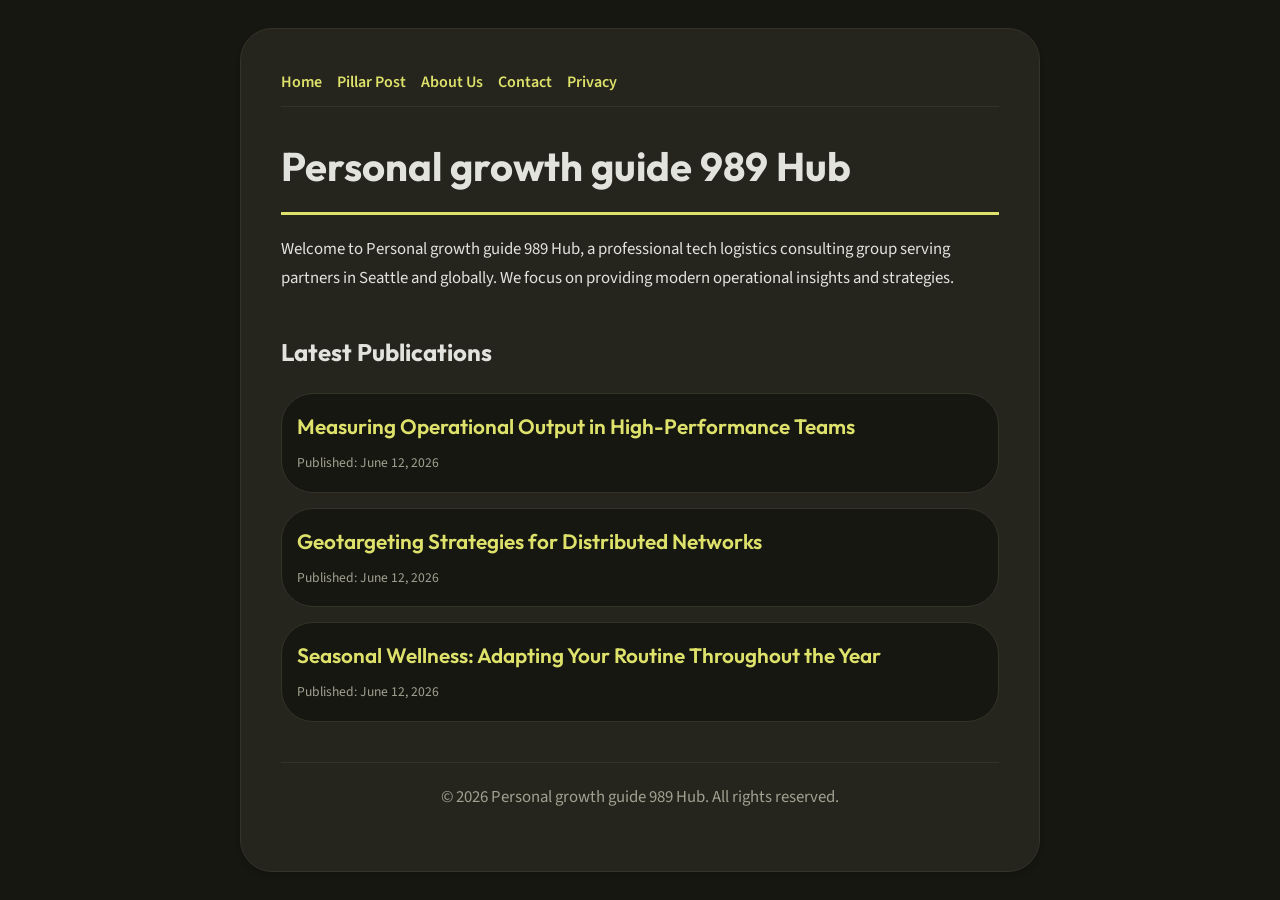
<file: index.html>
<!DOCTYPE html>
<html lang="en">
<head>
    <meta charset="UTF-8">
    <meta name="viewport" content="width=device-width, initial-scale=1.0">
    <title>Personal growth guide 989 Hub | Tech Logistics - Seattle</title>
    <meta name="description" content="Welcome to Personal growth guide 989 Hub, a professional tech logistics consulting group serving partners in Seattle and globally. We focus on providing modern operational insights and strategies.">
    <meta name="geo.region" content="US-WA" />
    <meta name="geo.placename" content="Seattle" />
    <meta name="geo.position" content="47.6062;-122.3321" />
    <meta name="ICBM" content="47.6062, -122.3321" />
    <link rel="stylesheet" href="style.css">
    <script type="application/ld+json">
{
  "@context": "https://schema.org",
  "@type": "LocalBusiness",
  "name": "Personal growth guide 989 Hub",
  "url": "https://personal-growth-guide-989.github.io",
  "telephone": "+1-206-555-0155",
  "address": {
    "@type": "PostalAddress",
    "addressLocality": "Seattle",
    "addressRegion": "WA",
    "postalCode": "98101",
    "addressCountry": "US"
  },
  "geo": {
    "@type": "GeoCoordinates",
    "latitude": 47.6062,
    "longitude": -122.3321
  }
}
</script>
</head>
<body>
    
        <div class="container" style="max-width: 800px;">
            <nav style="display: flex; gap: 15px; margin-bottom: 25px; border-bottom: 1px solid var(--border-color); padding-bottom: 10px; overflow-x: auto; flex-wrap: wrap;">
            <a href="index.html">Home</a>
            <a href="measuring-operational-output-in-high-performance-teams.html">Pillar Post</a>
            <a href="about.html">About Us</a>
            <a href="contact.html">Contact</a>
            <a href="privacy.html">Privacy</a>
        </nav>
            <h1>Personal growth guide 989 Hub</h1>
            <p>Welcome to Personal growth guide 989 Hub, a professional tech logistics consulting group serving partners in Seattle and globally. We focus on providing modern operational insights and strategies.</p>
            <h2 style="margin-top: 40px;">Latest Publications</h2>
            <ul style="list-style-type: none; padding-left: 0;">
                <li style="background: var(--bg-color); padding: 15px; border-radius: var(--border-radius); border: 1px solid var(--border-color); margin-bottom: 15px;">
                <h3 style="margin-bottom: 5px; font-size: 1.3rem;"><a href="measuring-operational-output-in-high-performance-teams.html">Measuring Operational Output in High-Performance Teams</a></h3>
                <span style="font-size:0.85rem; color: var(--muted-text)">Published: June 12, 2026</span>
            </li>
<li style="background: var(--bg-color); padding: 15px; border-radius: var(--border-radius); border: 1px solid var(--border-color); margin-bottom: 15px;">
                <h3 style="margin-bottom: 5px; font-size: 1.3rem;"><a href="geotargeting-strategies-for-distributed-networks.html">Geotargeting Strategies for Distributed Networks</a></h3>
                <span style="font-size:0.85rem; color: var(--muted-text)">Published: June 12, 2026</span>
            </li>
<li style="background: var(--bg-color); padding: 15px; border-radius: var(--border-radius); border: 1px solid var(--border-color); margin-bottom: 15px;">
                <h3 style="margin-bottom: 5px; font-size: 1.3rem;"><a href="seasonal-wellness-adapting-your-routine-throughout-the-year.html">Seasonal Wellness: Adapting Your Routine Throughout the Year</a></h3>
                <span style="font-size:0.85rem; color: var(--muted-text)">Published: June 12, 2026</span>
            </li>

            </ul>
            <footer>
                <p>&copy; 2026 Personal growth guide 989 Hub. All rights reserved.</p>
            </footer>
        </div>
        
</body>
</html>
</file>
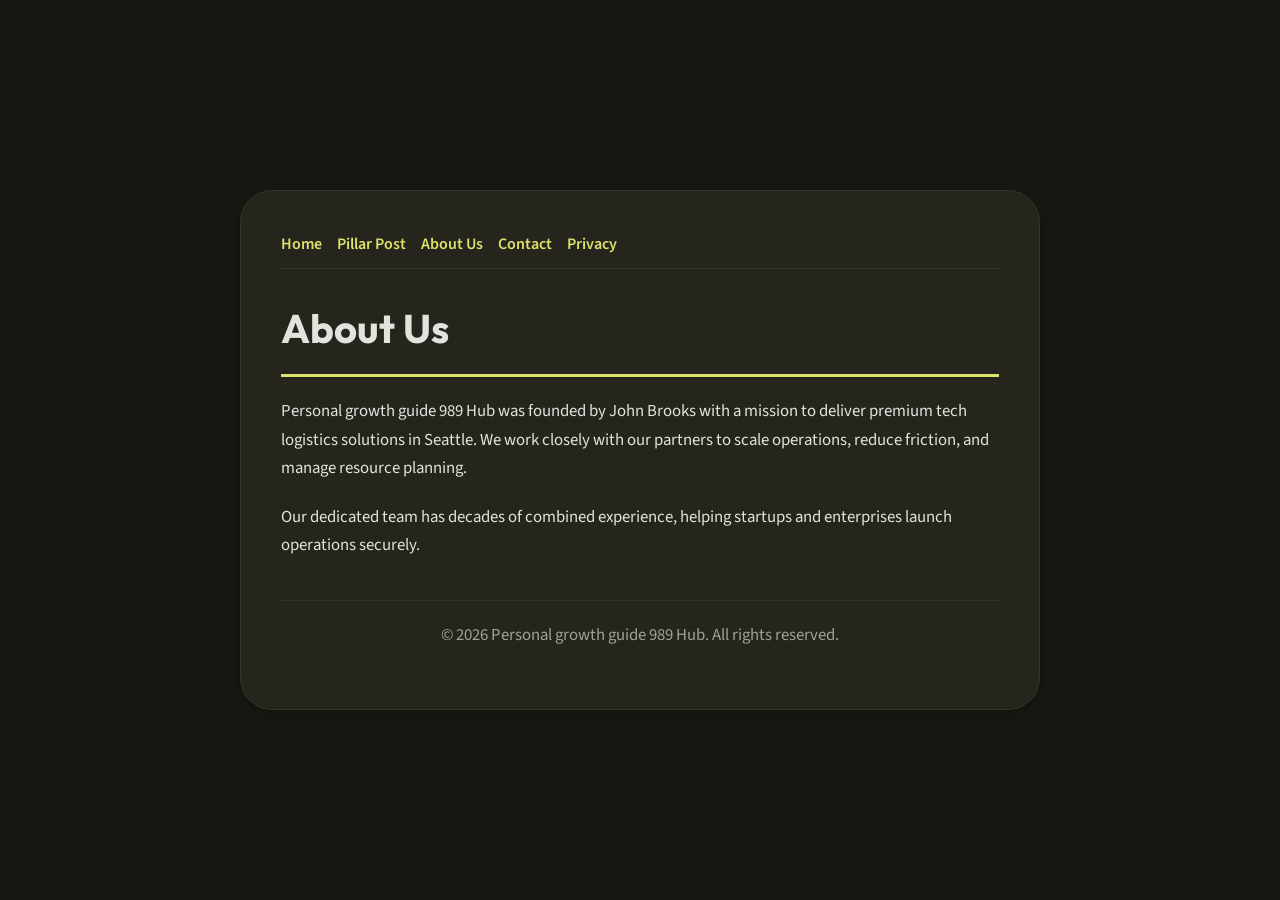
<file: about.html>
<!DOCTYPE html>
<html lang="en">
<head>
    <meta charset="UTF-8">
    <meta name="viewport" content="width=device-width, initial-scale=1.0">
    <title>About Us | Personal growth guide 989 Hub</title>
    <meta name="description" content="Personal growth guide 989 Hub was founded by John Brooks with a mission to deliver premium tech logistics solutions in Seattle. We work closely with our partners to scale operations, reduce friction, and manage resource planning.">
    <meta name="geo.region" content="US-WA" />
    <meta name="geo.placename" content="Seattle" />
    <meta name="geo.position" content="47.6062;-122.3321" />
    <meta name="ICBM" content="47.6062, -122.3321" />
    <link rel="stylesheet" href="style.css">
</head>
<body>
    
        <div class="container" style="max-width: 800px;">
            <nav style="display: flex; gap: 15px; margin-bottom: 25px; border-bottom: 1px solid var(--border-color); padding-bottom: 10px; overflow-x: auto; flex-wrap: wrap;">
            <a href="index.html">Home</a>
            <a href="measuring-operational-output-in-high-performance-teams.html">Pillar Post</a>
            <a href="about.html">About Us</a>
            <a href="contact.html">Contact</a>
            <a href="privacy.html">Privacy</a>
        </nav>
            <h1>About Us</h1>
            <p>Personal growth guide 989 Hub was founded by John Brooks with a mission to deliver premium tech logistics solutions in Seattle. We work closely with our partners to scale operations, reduce friction, and manage resource planning.</p>
            <p>Our dedicated team has decades of combined experience, helping startups and enterprises launch operations securely.</p>
            <footer>
                <p>&copy; 2026 Personal growth guide 989 Hub. All rights reserved.</p>
            </footer>
        </div>
        
</body>
</html>
</file>
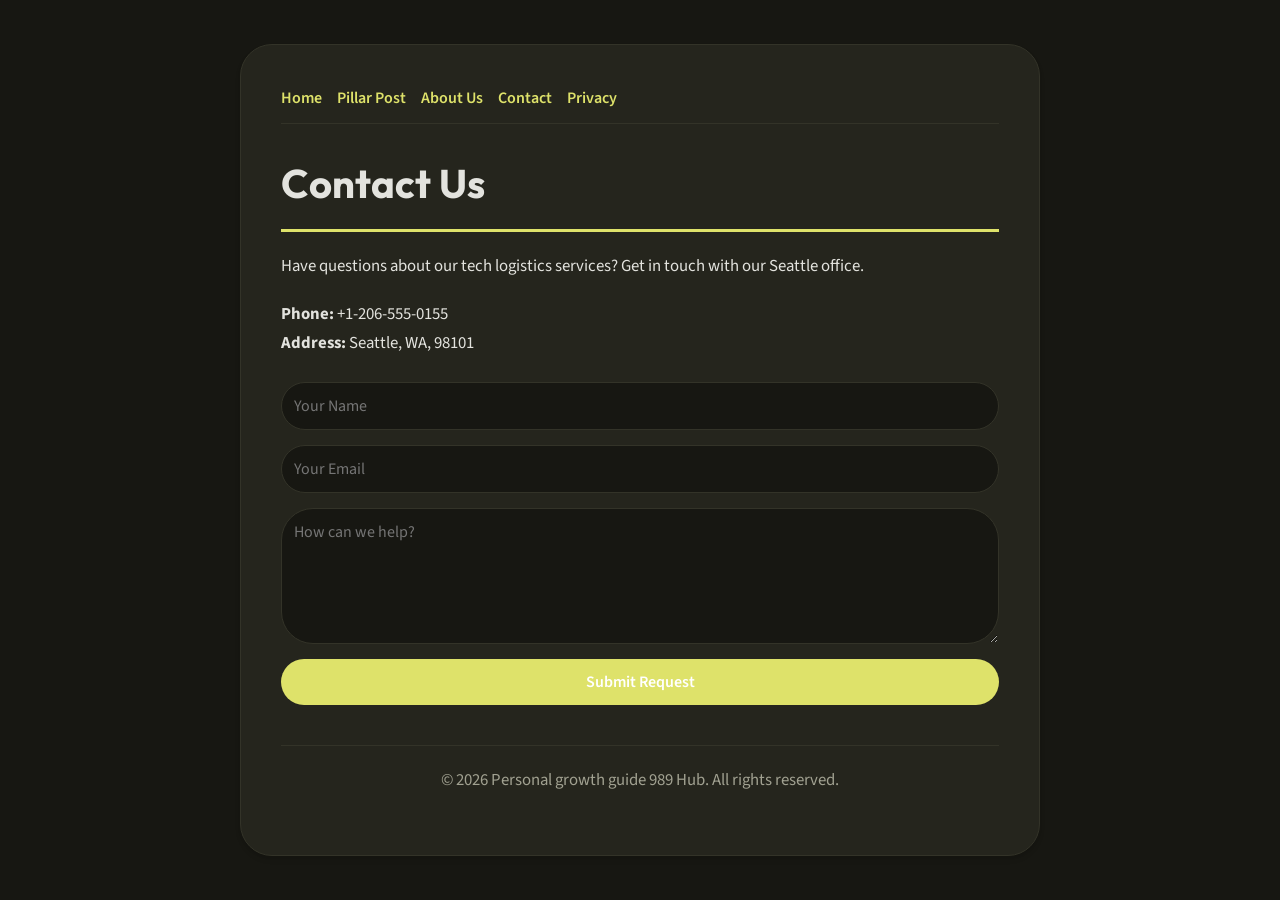
<file: contact.html>
<!DOCTYPE html>
<html lang="en">
<head>
    <meta charset="UTF-8">
    <meta name="viewport" content="width=device-width, initial-scale=1.0">
    <title>Contact Us | Personal growth guide 989 Hub</title>
    <meta name="description" content="Have questions about our tech logistics services? Get in touch with our Seattle office.">
    <meta name="geo.region" content="US-WA" />
    <meta name="geo.placename" content="Seattle" />
    <meta name="geo.position" content="47.6062;-122.3321" />
    <meta name="ICBM" content="47.6062, -122.3321" />
    <link rel="stylesheet" href="style.css">
</head>
<body>
    
        <div class="container" style="max-width: 800px;">
            <nav style="display: flex; gap: 15px; margin-bottom: 25px; border-bottom: 1px solid var(--border-color); padding-bottom: 10px; overflow-x: auto; flex-wrap: wrap;">
            <a href="index.html">Home</a>
            <a href="measuring-operational-output-in-high-performance-teams.html">Pillar Post</a>
            <a href="about.html">About Us</a>
            <a href="contact.html">Contact</a>
            <a href="privacy.html">Privacy</a>
        </nav>
            <h1>Contact Us</h1>
            <p>Have questions about our tech logistics services? Get in touch with our Seattle office.</p>
            <p><strong>Phone:</strong> +1-206-555-0155<br><strong>Address:</strong> Seattle, WA, 98101</p>
            <form action="https://formspree.io/f/placeholder" method="POST">
                <input type="text" name="name" placeholder="Your Name" required>
                <input type="email" name="email" placeholder="Your Email" required>
                <textarea name="message" placeholder="How can we help?" rows="5" required></textarea>
                <button type="submit">Submit Request</button>
            </form>
            <footer>
                <p>&copy; 2026 Personal growth guide 989 Hub. All rights reserved.</p>
            </footer>
        </div>
        
</body>
</html>
</file>
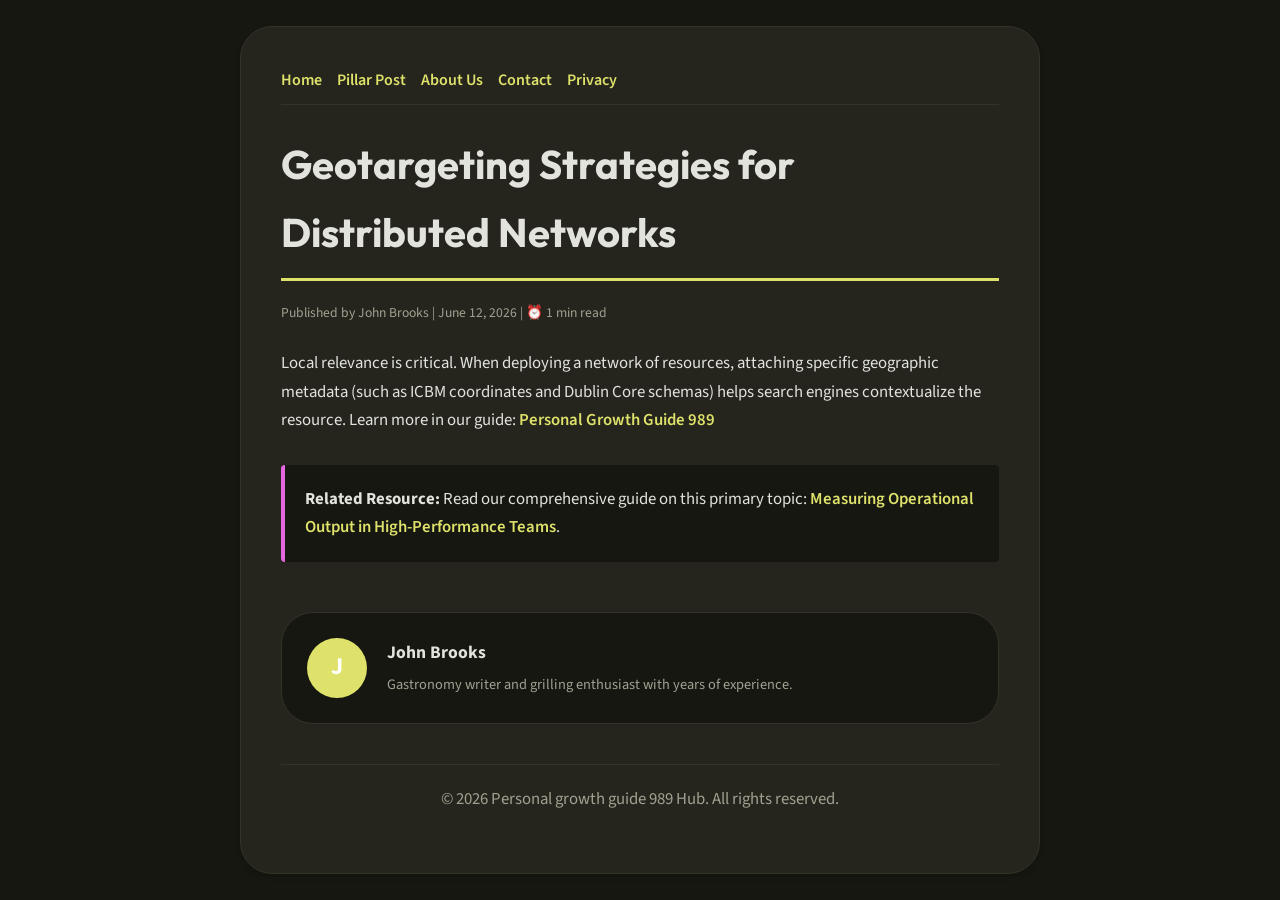
<file: geotargeting-strategies-for-distributed-networks.html>
<!DOCTYPE html>
<html lang="en">
<head>
    <meta charset="UTF-8">
    <meta name="viewport" content="width=device-width, initial-scale=1.0">
    <title>Geotargeting Strategies for Distributed Networks - Personal growth guide 989 Hub</title>
    <meta name="description" content="Geotargeting Strategies for Distributed Networks">
    <meta name="geo.region" content="US-WA" />
    <meta name="geo.placename" content="Seattle" />
    <meta name="geo.position" content="47.6062;-122.3321" />
    <meta name="ICBM" content="47.6062, -122.3321" />
    <link rel="stylesheet" href="style.css">
</head>
<body>
    
            <div class="container" style="max-width: 800px;">
                <nav style="display: flex; gap: 15px; margin-bottom: 25px; border-bottom: 1px solid var(--border-color); padding-bottom: 10px; overflow-x: auto; flex-wrap: wrap;">
            <a href="index.html">Home</a>
            <a href="measuring-operational-output-in-high-performance-teams.html">Pillar Post</a>
            <a href="about.html">About Us</a>
            <a href="contact.html">Contact</a>
            <a href="privacy.html">Privacy</a>
        </nav>
                <h1>Geotargeting Strategies for Distributed Networks</h1>
                <div style="font-size:0.85rem; color: var(--muted-text); margin-bottom: 25px;">
                    Published by John Brooks | June 12, 2026 | ⏰ 1 min read
                </div>
                <article style="margin-top: 20px;">
                    <p>Local relevance is critical. When deploying a network of resources, attaching specific geographic metadata (such as ICBM coordinates and Dublin Core schemas) helps search engines contextualize the resource. Learn more in our guide: <a href="https://dwnldfullmovie-create.github.io/hub-personal-growth-415/effective-project-management-and-operational-efficiency.html">Personal Growth Guide 989</a></p>
                    <div class="link-resource" style="margin-top: 30px; padding: 20px; border-left: 4px solid var(--accent-color); background: var(--bg-color); border-radius: 4px;"><p style="margin: 0;"><strong>Related Resource:</strong> Read our comprehensive guide on this primary topic: <a href="measuring-operational-output-in-high-performance-teams.html">Measuring Operational Output in High-Performance Teams</a>.</p></div>
                </article>
                
            <div class="author-box" style="margin-top: 50px; padding: 25px; background: var(--bg-color); border: 1px solid var(--border-color); border-radius: var(--border-radius); display: flex; gap: 20px; align-items: center;">
                <div style="width: 60px; height: 60px; border-radius: 50%; background: var(--primary-color); display: flex; align-items: center; justify-content: center; color: white; font-weight: bold; font-size: 1.5rem;">J</div>
                <div>
                    <h4 style="margin-bottom: 5px; font-weight: bold; font-size: 1.1rem;">John Brooks</h4>
                    <p style="margin: 0; font-size: 0.9rem; color: var(--muted-text);">Gastronomy writer and grilling enthusiast with years of experience.</p>
                </div>
            </div>
            
                <footer>
                    <p>&copy; 2026 Personal growth guide 989 Hub. All rights reserved.</p>
                </footer>
            </div>
            
</body>
</html>
</file>
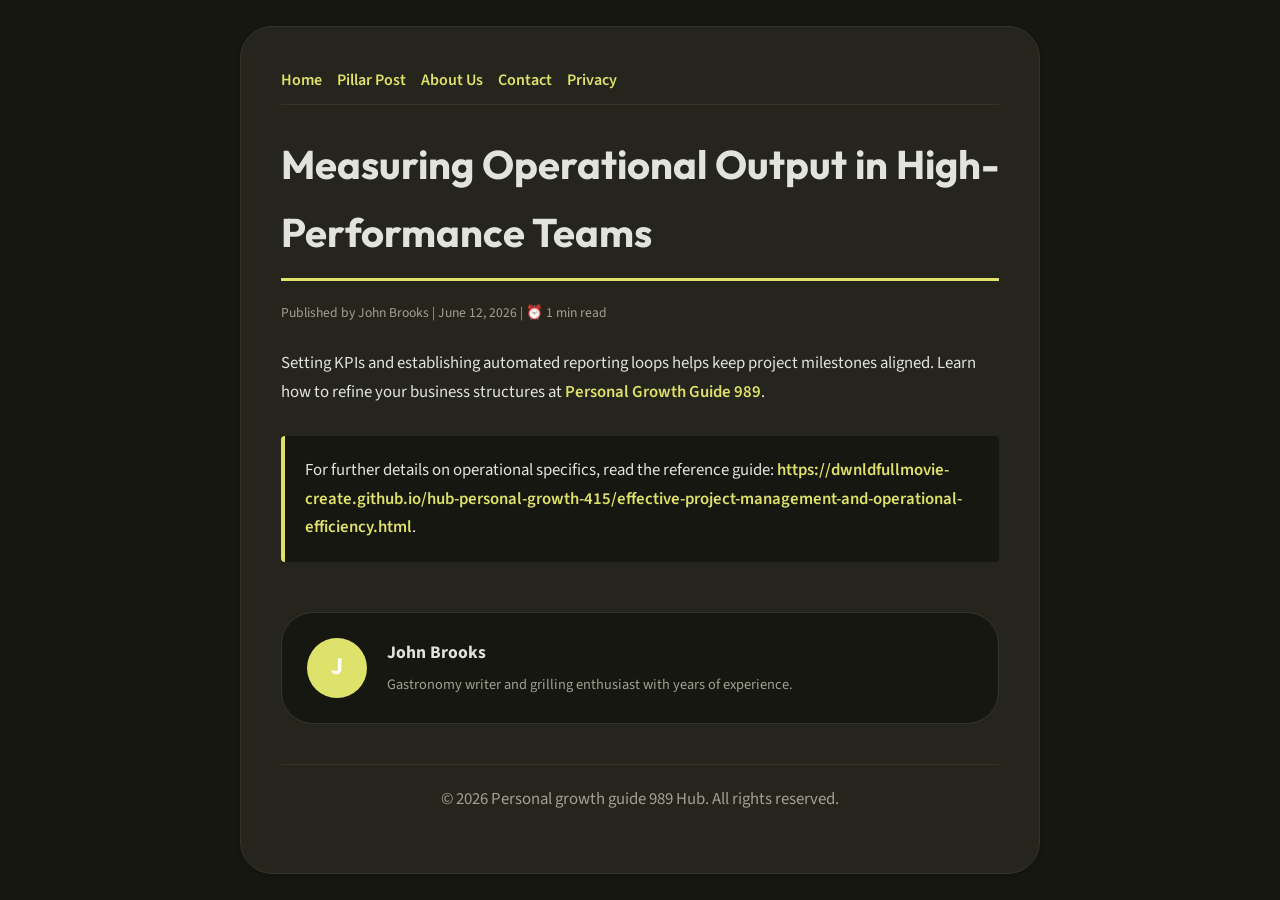
<file: measuring-operational-output-in-high-performance-teams.html>
<!DOCTYPE html>
<html lang="en">
<head>
    <meta charset="UTF-8">
    <meta name="viewport" content="width=device-width, initial-scale=1.0">
    <title>Measuring Operational Output in High-Performance Teams - Personal growth guide 989 Hub</title>
    <meta name="description" content="Measuring Operational Output in High-Performance Teams">
    <meta name="geo.region" content="US-WA" />
    <meta name="geo.placename" content="Seattle" />
    <meta name="geo.position" content="47.6062;-122.3321" />
    <meta name="ICBM" content="47.6062, -122.3321" />
    <link rel="stylesheet" href="style.css">
</head>
<body>
    
            <div class="container" style="max-width: 800px;">
                <nav style="display: flex; gap: 15px; margin-bottom: 25px; border-bottom: 1px solid var(--border-color); padding-bottom: 10px; overflow-x: auto; flex-wrap: wrap;">
            <a href="index.html">Home</a>
            <a href="measuring-operational-output-in-high-performance-teams.html">Pillar Post</a>
            <a href="about.html">About Us</a>
            <a href="contact.html">Contact</a>
            <a href="privacy.html">Privacy</a>
        </nav>
                <h1>Measuring Operational Output in High-Performance Teams</h1>
                <div style="font-size:0.85rem; color: var(--muted-text); margin-bottom: 25px;">
                    Published by John Brooks | June 12, 2026 | ⏰ 1 min read
                </div>
                <article style="margin-top: 20px;">
                    <p>Setting KPIs and establishing automated reporting loops helps keep project milestones aligned. Learn how to refine your business structures at <a href="https://dwnldfullmovie-create.github.io/hub-personal-growth-415/effective-project-management-and-operational-efficiency.html">Personal Growth Guide 989</a>.</p>
                    <div class="link-resource" style="margin-top: 30px; padding: 20px; border-left: 4px solid var(--primary-color); background: var(--bg-color); border-radius: 4px;"><p style="margin: 0;">For further details on operational specifics, read the reference guide: <strong><a href="https://dwnldfullmovie-create.github.io/hub-personal-growth-415/effective-project-management-and-operational-efficiency.html">https://dwnldfullmovie-create.github.io/hub-personal-growth-415/effective-project-management-and-operational-efficiency.html</a></strong>.</p></div>
                </article>
                
            <div class="author-box" style="margin-top: 50px; padding: 25px; background: var(--bg-color); border: 1px solid var(--border-color); border-radius: var(--border-radius); display: flex; gap: 20px; align-items: center;">
                <div style="width: 60px; height: 60px; border-radius: 50%; background: var(--primary-color); display: flex; align-items: center; justify-content: center; color: white; font-weight: bold; font-size: 1.5rem;">J</div>
                <div>
                    <h4 style="margin-bottom: 5px; font-weight: bold; font-size: 1.1rem;">John Brooks</h4>
                    <p style="margin: 0; font-size: 0.9rem; color: var(--muted-text);">Gastronomy writer and grilling enthusiast with years of experience.</p>
                </div>
            </div>
            
                <footer>
                    <p>&copy; 2026 Personal growth guide 989 Hub. All rights reserved.</p>
                </footer>
            </div>
            
</body>
</html>
</file>
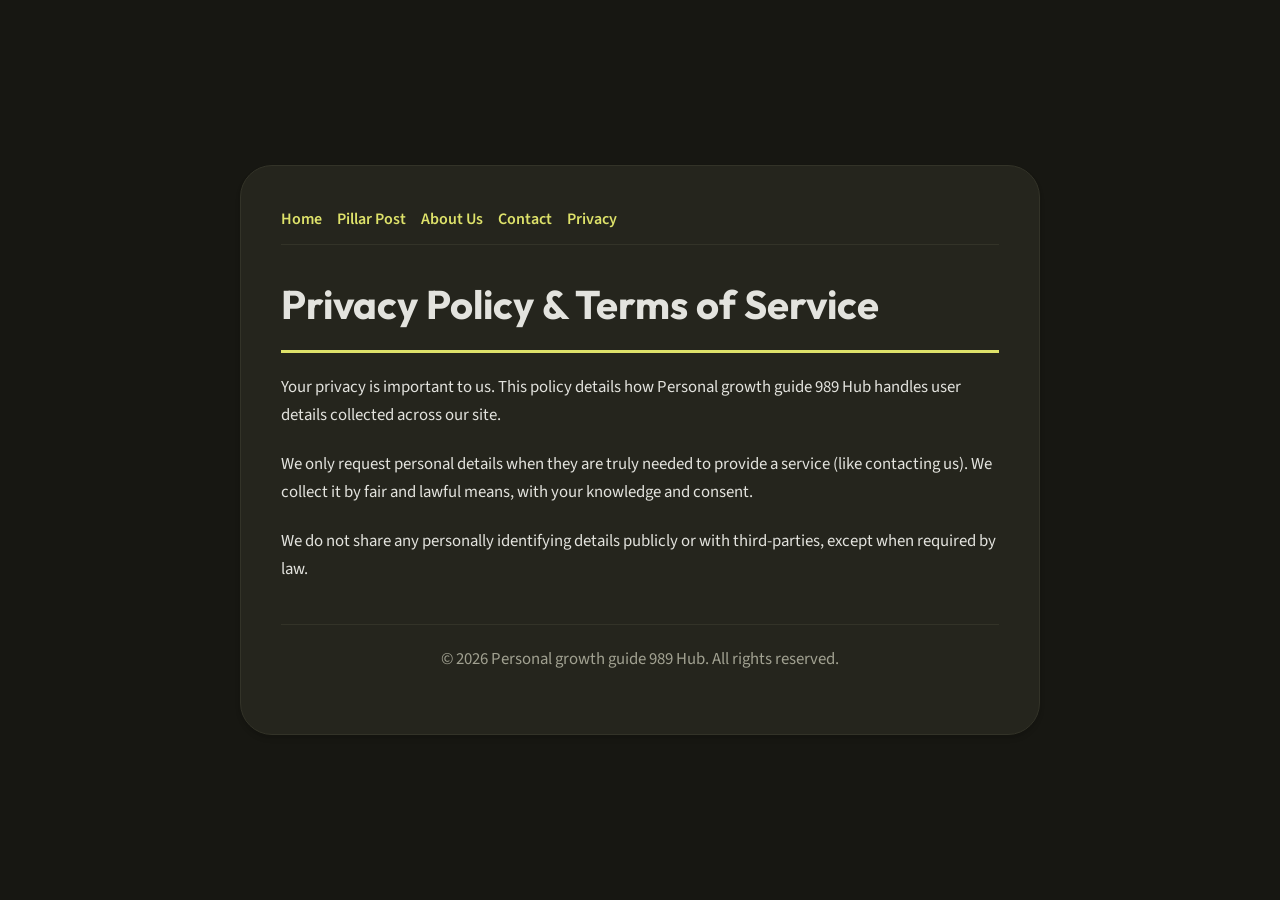
<file: privacy.html>
<!DOCTYPE html>
<html lang="en">
<head>
    <meta charset="UTF-8">
    <meta name="viewport" content="width=device-width, initial-scale=1.0">
    <title>Privacy Policy & Terms of Service - Personal growth guide 989 Hub</title>
    <meta name="description" content="Your privacy is important to us. This policy details how Personal growth guide 989 Hub handles user details collected across our site.">
    <meta name="geo.region" content="US-WA" />
    <meta name="geo.placename" content="Seattle" />
    <meta name="geo.position" content="47.6062;-122.3321" />
    <meta name="ICBM" content="47.6062, -122.3321" />
    <link rel="stylesheet" href="style.css">
</head>
<body>
    
        <div class="container" style="max-width: 800px;">
            <nav style="display: flex; gap: 15px; margin-bottom: 25px; border-bottom: 1px solid var(--border-color); padding-bottom: 10px; overflow-x: auto; flex-wrap: wrap;">
            <a href="index.html">Home</a>
            <a href="measuring-operational-output-in-high-performance-teams.html">Pillar Post</a>
            <a href="about.html">About Us</a>
            <a href="contact.html">Contact</a>
            <a href="privacy.html">Privacy</a>
        </nav>
            <h1>Privacy Policy & Terms of Service</h1>
            <p>Your privacy is important to us. This policy details how Personal growth guide 989 Hub handles user details collected across our site.</p>
            <p>We only request personal details when they are truly needed to provide a service (like contacting us). We collect it by fair and lawful means, with your knowledge and consent.</p>
            <p>We do not share any personally identifying details publicly or with third-parties, except when required by law.</p>
            <footer>
                <p>&copy; 2026 Personal growth guide 989 Hub. All rights reserved.</p>
            </footer>
        </div>
        
</body>
</html>
</file>
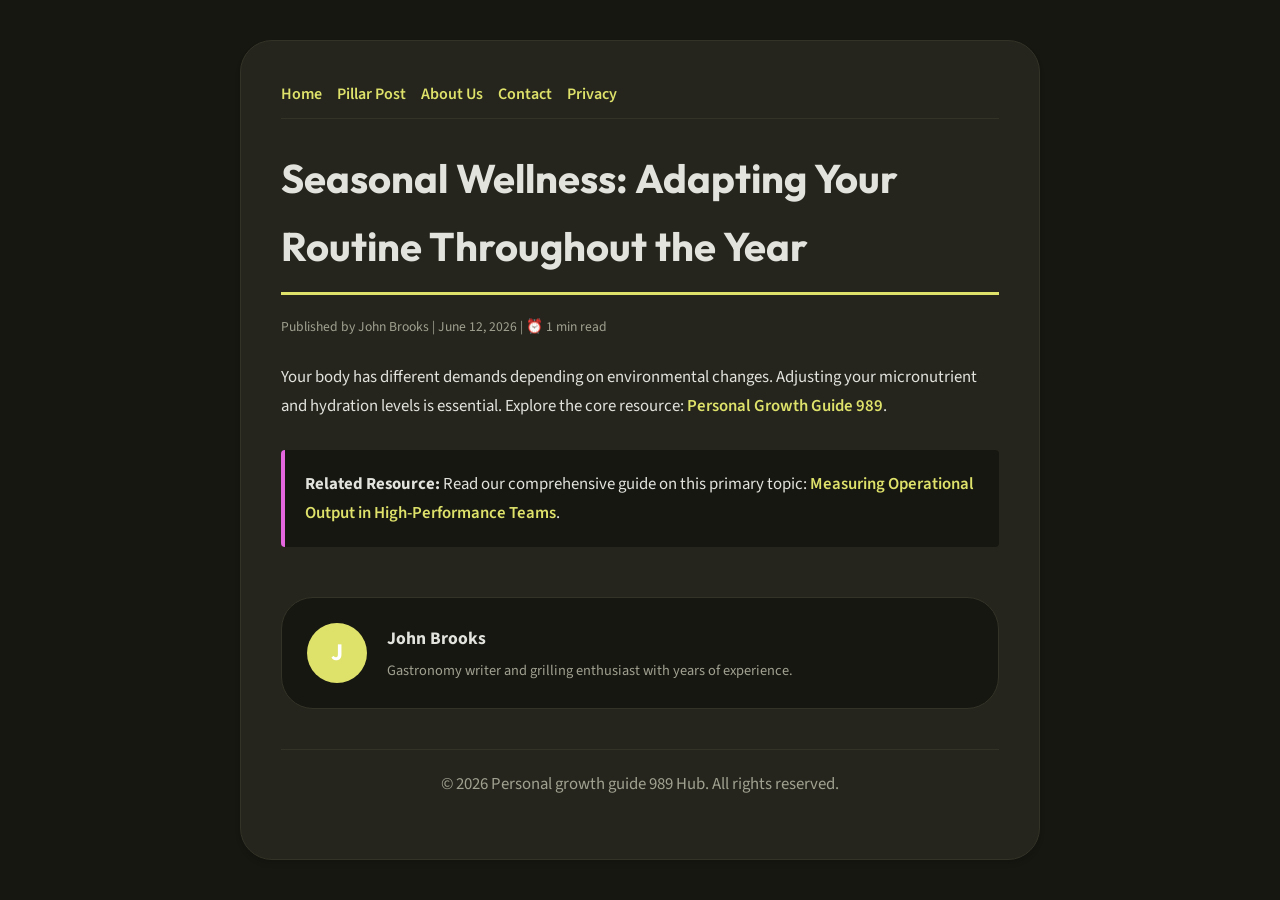
<file: seasonal-wellness-adapting-your-routine-throughout-the-year.html>
<!DOCTYPE html>
<html lang="en">
<head>
    <meta charset="UTF-8">
    <meta name="viewport" content="width=device-width, initial-scale=1.0">
    <title>Seasonal Wellness: Adapting Your Routine Throughout the Year - Personal growth guide 989 Hub</title>
    <meta name="description" content="Seasonal Wellness: Adapting Your Routine Throughout the Year">
    <meta name="geo.region" content="US-WA" />
    <meta name="geo.placename" content="Seattle" />
    <meta name="geo.position" content="47.6062;-122.3321" />
    <meta name="ICBM" content="47.6062, -122.3321" />
    <link rel="stylesheet" href="style.css">
</head>
<body>
    
            <div class="container" style="max-width: 800px;">
                <nav style="display: flex; gap: 15px; margin-bottom: 25px; border-bottom: 1px solid var(--border-color); padding-bottom: 10px; overflow-x: auto; flex-wrap: wrap;">
            <a href="index.html">Home</a>
            <a href="measuring-operational-output-in-high-performance-teams.html">Pillar Post</a>
            <a href="about.html">About Us</a>
            <a href="contact.html">Contact</a>
            <a href="privacy.html">Privacy</a>
        </nav>
                <h1>Seasonal Wellness: Adapting Your Routine Throughout the Year</h1>
                <div style="font-size:0.85rem; color: var(--muted-text); margin-bottom: 25px;">
                    Published by John Brooks | June 12, 2026 | ⏰ 1 min read
                </div>
                <article style="margin-top: 20px;">
                    <p>Your body has different demands depending on environmental changes. Adjusting your micronutrient and hydration levels is essential. Explore the core resource: <a href="https://dwnldfullmovie-create.github.io/hub-personal-growth-415/effective-project-management-and-operational-efficiency.html">Personal Growth Guide 989</a>.</p>
                    <div class="link-resource" style="margin-top: 30px; padding: 20px; border-left: 4px solid var(--accent-color); background: var(--bg-color); border-radius: 4px;"><p style="margin: 0;"><strong>Related Resource:</strong> Read our comprehensive guide on this primary topic: <a href="measuring-operational-output-in-high-performance-teams.html">Measuring Operational Output in High-Performance Teams</a>.</p></div>
                </article>
                
            <div class="author-box" style="margin-top: 50px; padding: 25px; background: var(--bg-color); border: 1px solid var(--border-color); border-radius: var(--border-radius); display: flex; gap: 20px; align-items: center;">
                <div style="width: 60px; height: 60px; border-radius: 50%; background: var(--primary-color); display: flex; align-items: center; justify-content: center; color: white; font-weight: bold; font-size: 1.5rem;">J</div>
                <div>
                    <h4 style="margin-bottom: 5px; font-weight: bold; font-size: 1.1rem;">John Brooks</h4>
                    <p style="margin: 0; font-size: 0.9rem; color: var(--muted-text);">Gastronomy writer and grilling enthusiast with years of experience.</p>
                </div>
            </div>
            
                <footer>
                    <p>&copy; 2026 Personal growth guide 989 Hub. All rights reserved.</p>
                </footer>
            </div>
            
</body>
</html>
</file>
<file: style.css>
@import url('https://fonts.googleapis.com/css2?family=Outfit:wght@700&family=Source+Sans+3:wght@400;600&display=swap');

:root {
    --bg-color: hsl(62, 12%, 8%);
    --card-bg: hsl(62, 12%, 13%);
    --text-color: hsl(62, 8%, 88%);
    --muted-text: hsl(62, 8%, 60%);
    --primary-color: hsl(62, 67%, 65%);
    --accent-color: hsl(302, 70%, 65%);
    --border-color: hsl(62, 12%, 18%);
    --border-radius: 32px;
    --shadow: 0 4px 6px -1px rgba(0, 0, 0, 0.1), 0 2px 4px -1px rgba(0, 0, 0, 0.06);
    --font-headline: 'Outfit', sans-serif;
    --font-body: 'Source Sans 3', sans-serif;
}

* {
    box-sizing: border-box;
    margin: 0;
    padding: 0;
}

body {
    background-color: var(--bg-color);
    color: var(--text-color);
    font-family: var(--font-body);
    line-height: 1.7;
    padding: 20px;
    display: flex;
    justify-content: center;
    min-height: 100vh;
}

a {
    color: var(--primary-color);
    text-decoration: none;
    font-weight: 600;
    transition: color 0.2s ease;
}

a:hover {
    color: var(--accent-color);
    text-decoration: underline;
}

.container {
    width: 100%;
    max-width: 900px;
    background: var(--card-bg);
    border: 1px solid var(--border-color);
    border-radius: var(--border-radius);
    padding: 40px;
    box-shadow: var(--shadow);
    margin: auto;
}

h1, h2, h3 {
    font-family: var(--font-headline);
    margin-bottom: 20px;
    color: var(--text-color);
}

h1 {
    font-size: 2.5rem;
    border-bottom: 3px solid var(--primary-color);
    padding-bottom: 12px;
}

p {
    margin-bottom: 20px;
    font-size: 1.05rem;
}

ul {
    margin-bottom: 20px;
    padding-left: 20px;
}

li {
    margin-bottom: 8px;
}

form {
    display: flex;
    flex-direction: column;
    gap: 15px;
    margin-top: 25px;
}

input, textarea, button {
    padding: 12px;
    border: 1px solid var(--border-color);
    border-radius: var(--border-radius);
    font-family: var(--font-body);
    font-size: 1rem;
    background: var(--bg-color);
    color: var(--text-color);
}

button {
    background: var(--primary-color);
    color: white;
    font-weight: 600;
    border: none;
    cursor: pointer;
    transition: background 0.2s ease;
}

button:hover {
    background: var(--accent-color);
}

footer {
    margin-top: 40px;
    border-top: 1px solid var(--border-color);
    padding-top: 20px;
    font-size: 0.9rem;
    color: var(--muted-text);
    text-align: center;
}
</file>
